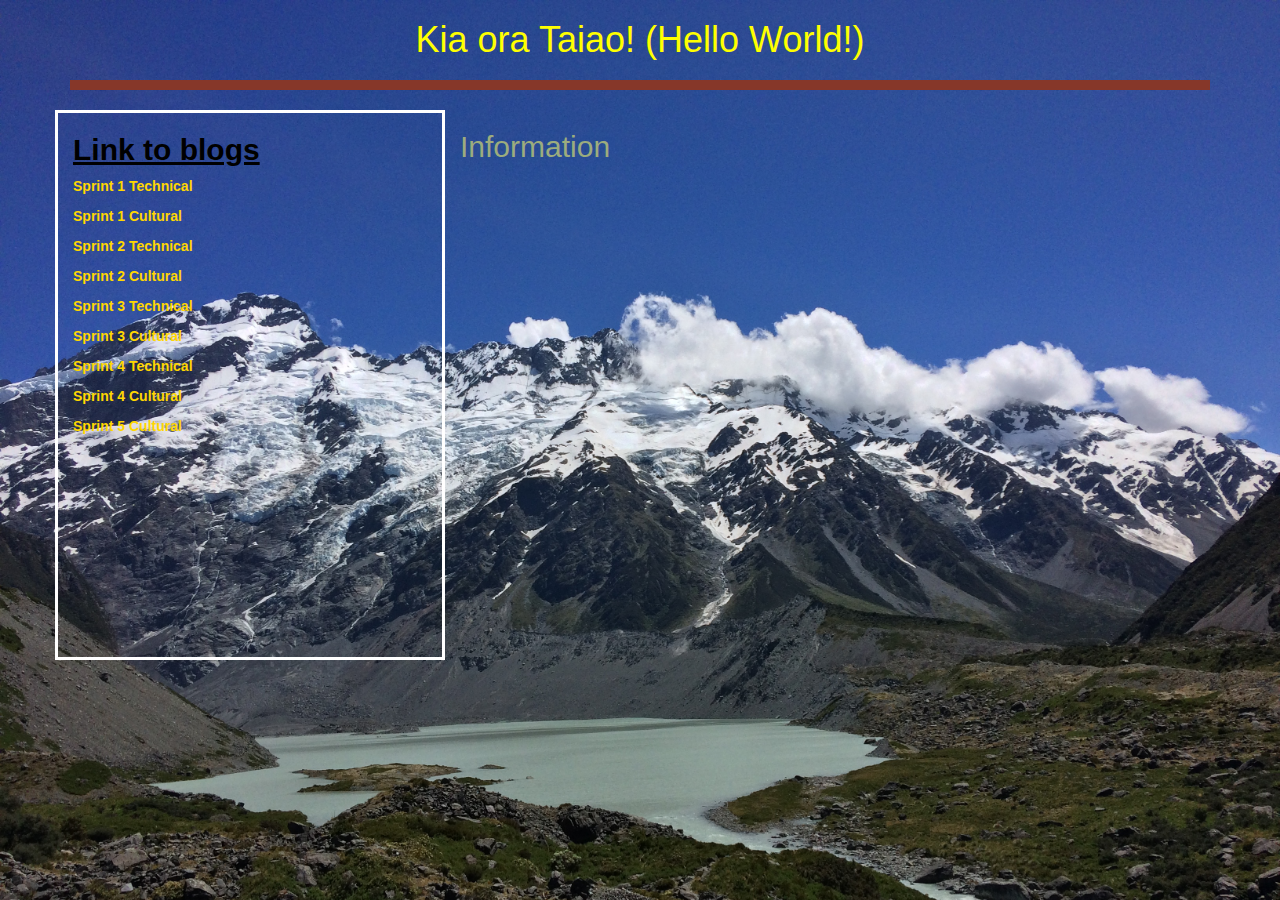
<file: index.html>
<!DOCTYPE html>

<html lang="en">

<head>
  <meta charset="UTF-8">
  <meta name="viewport" content="width=device-width, initial-scale=1.0">
  <meta http-equiv="X-UA-Compatible" content="ie=edge">
  <link rel="stylesheet" href="styles/bootstrap.min.css">
  <link rel="stylesheet" type="text/css" href="styles/main.css">
  <title>My blog</title>
  <style> 
    body {background-image: url("images/mtcook.JPG"); background-size: cover;  background-repeat: no-repeat;}
  </style>
</head>

<body>
  <div class="container">
    <div class="header">
      <h1 class="title">Kia ora Taiao! (Hello World!)</h1>
    </div>
    <hr class="hr">
    <div class="row">
      <div class="col-md-4 link" style="height: 550px">
        <h2 id="blog">Link to blogs</h2>
        <p>
          <a class ="subtitle" href="blog/sprint1-technical.html">Sprint 1 Technical</a>
        </p>
        <p>
          <a class ="subtitle" href="blog/sprint1-cultural.html">Sprint 1 Cultural</a>
        </p>
        <p>
          <a class ="subtitle" href="blog/sprint2-technical.html">Sprint 2 Technical</a>
        </p>
        <p>
          <a class ="subtitle" href="blog/sprint2-cultural.html">Sprint 2 Cultural</a>
        </p>
        <p>
          <a class ="subtitle" href="blog/sprint3-technical.html">Sprint 3 Technical</a>
        </p>
        <p>
          <a class ="subtitle" href="blog/sprint3-cultural.html">Sprint 3 Cultural</a>
        </p>
        <p>
          <a class ="subtitle" href="blog/sprint4-technical.html">Sprint 4 Technical</a>
        </p>
        <p>
          <a class ="subtitle" href="blog/sprint4-cultural.html">Sprint 4 Cultural</a>
        </p>
        <p>
          <a class ="subtitle" href="blog/sprint5-cultural.html">Sprint 5 Cultural</a>
        </p>
      </div>
      <div class="col-md-8 info" style="margin-top: 0px">
        <h2>Information</h2>
      </div>
    </div>
  </div>
</body>

</html>
</file>
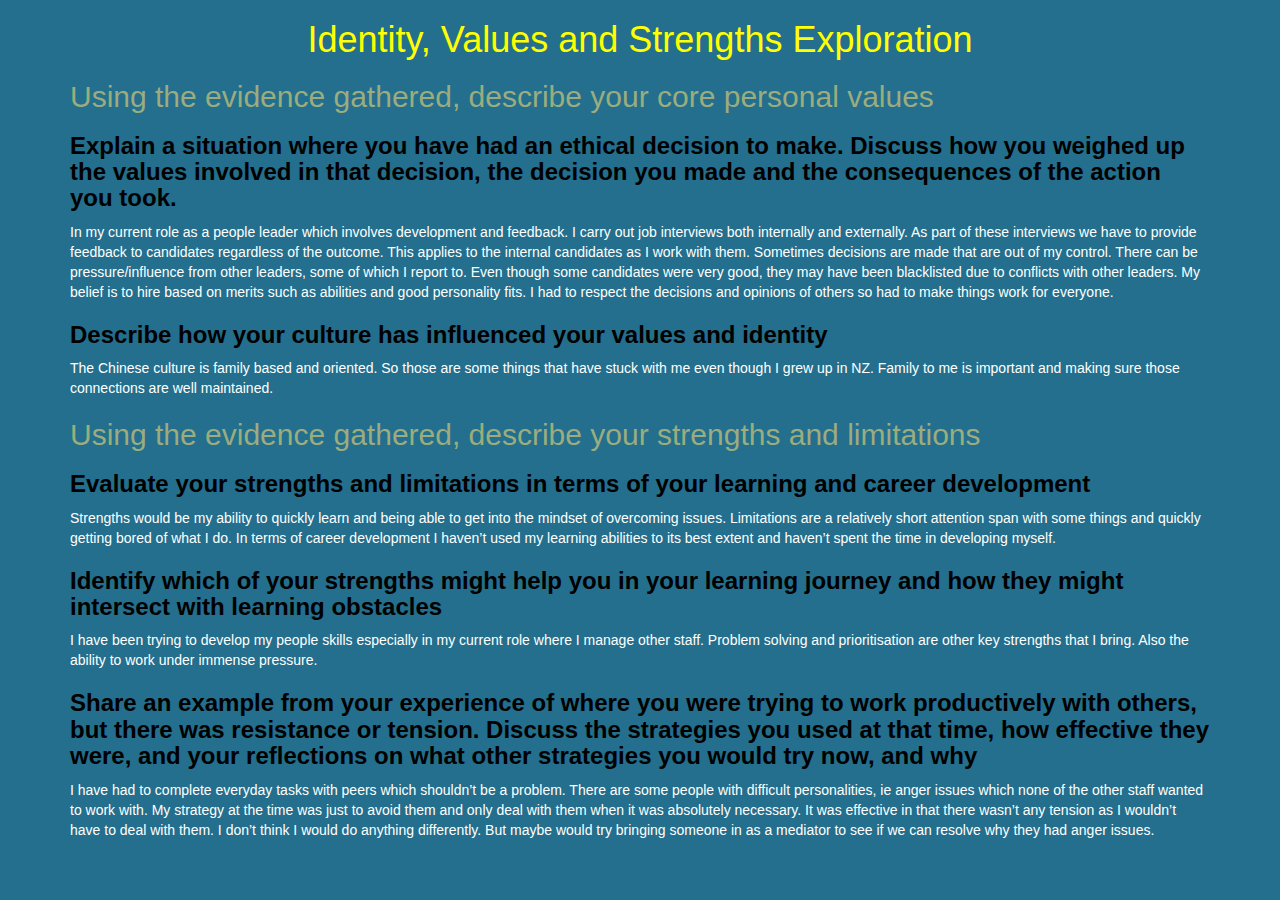
<file: blog/sprint1-cultural.html>
<!DOCTYPE html>

<html lang="en">
    
<head>
  <meta charset="UTF-8">
  <meta name="viewport" content="width=device-width, initial-scale=1.0">
  <meta http-equiv="X-UA-Compatible" content="ie=edge">
  <link rel="stylesheet" href="../styles/bootstrap.min.css">
  <link rel="stylesheet" type="text/css" href="../styles/main.css">
  <title>Sprint 1 Cultural</title>
</head>

<body>
  <div class="container">
    <h1 class="title">Identity, Values and Strengths Exploration</h1>
    <div>
      <h2>Using the evidence gathered, describe your core personal values</h2>
      <h3>Explain a situation where you have had an ethical decision to make. Discuss how you weighed up the values involved in that decision, the decision you made and the consequences of the action you took.</h3>
      <p>
        In my current role as a people leader which involves development and feedback. I carry out job interviews both internally and externally. As part of these interviews we have to provide feedback to candidates regardless of the outcome. This applies to the internal candidates as I work with them. Sometimes decisions are made that are out of my control. There can be pressure/influence from other leaders, some of which I report to. Even though some candidates were very good, they may have been blacklisted due to conflicts with other leaders. My belief is to hire based on merits such as abilities and good personality fits. I had to respect the decisions and opinions of others so had to make things work for everyone.
      </p>
      <h3>Describe how your culture has influenced your values and identity</h3>
      <p>
        The Chinese culture is family based and oriented. So those are some things that have stuck with me even though I grew up in NZ. Family to me is important and making sure those connections are well maintained. 
      </p>
    </div>
    <div>
      <h2>Using the evidence gathered, describe your strengths and limitations</h2>
      <h3>Evaluate your strengths and limitations in terms of your learning and career development</h3>
      <p>
        Strengths would be my ability to quickly learn and being able to get into the mindset of overcoming issues. Limitations are a relatively short attention span with some things and quickly getting bored of what I do. In terms of career development I haven’t used my learning abilities to its best extent and haven’t spent the time in developing myself.
      </p>
      <h3>Identify which of your strengths might help you in your learning journey and how they might intersect with learning obstacles</h3>
      <p>
        I have been trying to develop my people skills especially in my current role where I manage other staff. Problem solving and prioritisation are other key strengths that I bring. Also the ability to work under immense pressure.
      </p>
      <h3>Share an example from your experience of where you were trying to work productively with others, but there was resistance or tension. Discuss the strategies you used at that time, how effective they were, and your reflections on what other strategies you would try now, and why</h3>
      <p>
        I have had to complete everyday tasks with peers which shouldn’t be a problem. There are some people with difficult personalities, ie anger issues which none of the other staff wanted to work with. My strategy at the time was just to avoid them and only deal with them when it was absolutely necessary. It was effective in that there wasn’t any tension as I wouldn’t have to deal with them. I don’t think I would do anything differently. But maybe would try bringing someone in as a mediator to see if we can resolve why they had anger issues.
      </p>
    </div>
  </div>
</body>

</html>
</file>
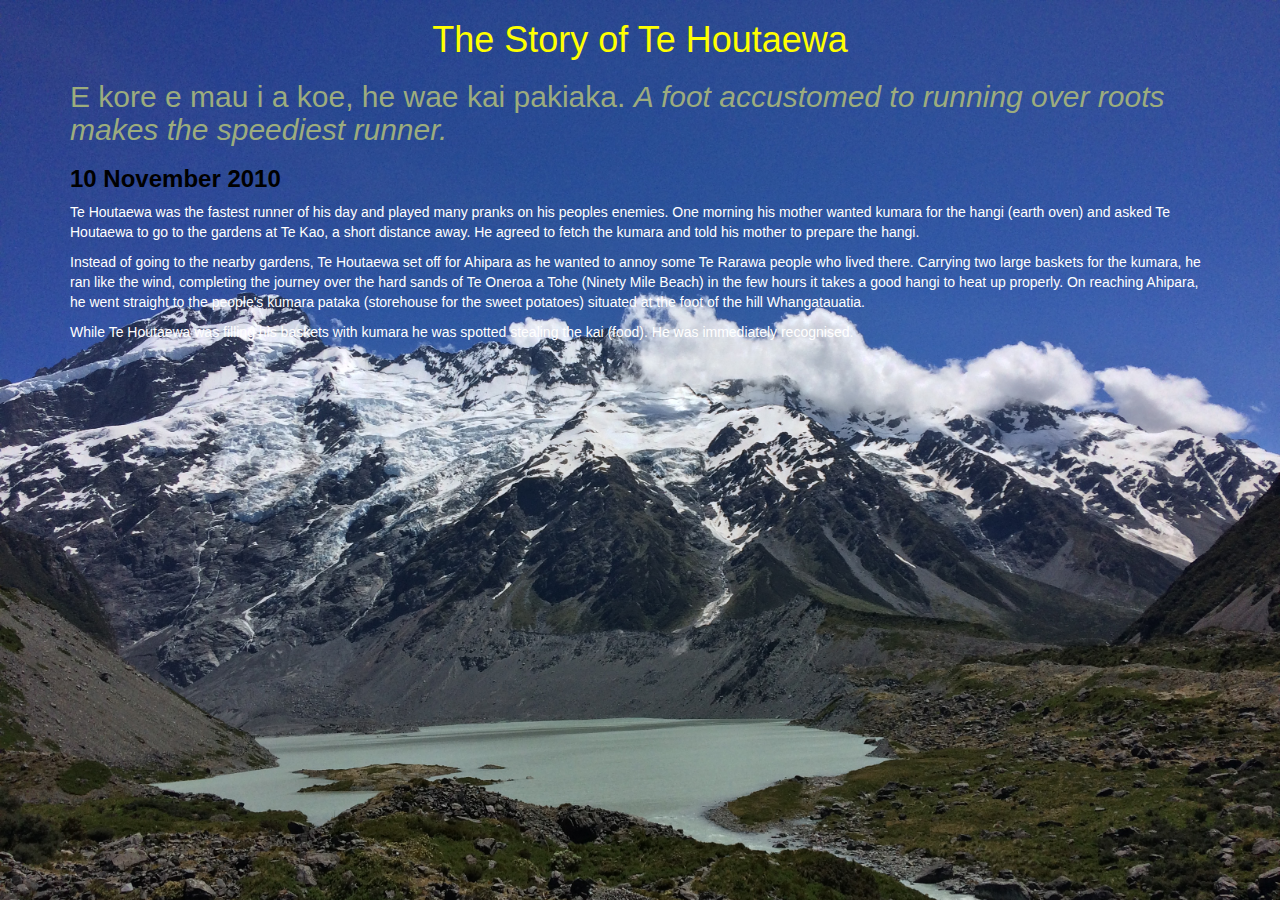
<file: blog/sprint1-technical.html>
<!DOCTYPE html>

<html lang="en">
  
<head>
  <meta charset="UTF-8">
  <meta name="viewport" content="width=device-width, initial-scale=1.0">
  <meta http-equiv="X-UA-Compatible" content="ie=edge">
  <link rel="stylesheet" href="../styles/bootstrap.min.css">
  <link rel="stylesheet" type="text/css" href="../styles/main.css">
  <title>Sprint 1 Technical</title>
  <style> 
    body {background-image: url("../images/mtcook.JPG"); background-size: cover;  background-repeat: no-repeat;
    }
  </style>
</head>

<body>
  <div class="container">
    <h1 class="title">The Story of Te Houtaewa</h1>
    <h2>E kore e mau i a koe, he wae kai pakiaka. <em>A foot accustomed to running over roots makes the speediest runner.</em> </h2>
    <h3>10 November 2010</h3>
    <p>
      Te Houtaewa was the fastest runner of his day and played many pranks on his peoples enemies. One morning his mother wanted kumara for the hangi (earth oven) and asked Te Houtaewa to go to the gardens at Te Kao, a short distance away. He agreed to fetch the kumara and told his mother to prepare the hangi.
    </p>
    <p>
      Instead of going to the nearby gardens, Te Houtaewa set off for Ahipara as he wanted to annoy some Te Rarawa people who lived there. Carrying two large baskets for the kumara, he ran like the wind, completing the journey over the hard sands of Te Oneroa a Tohe (Ninety Mile Beach) in the few hours it takes a good hangi to heat up properly. On reaching Ahipara, he went straight to the people's kumara pataka (storehouse for the sweet potatoes) situated at the foot of the hill Whangatauatia.
    </p>
    <p>
      While Te Houtaewa was filling his baskets with kumara he was spotted stealing the kai (food). He was immediately recognised.
    </p>
  </div>
</body>

</html>
</file>
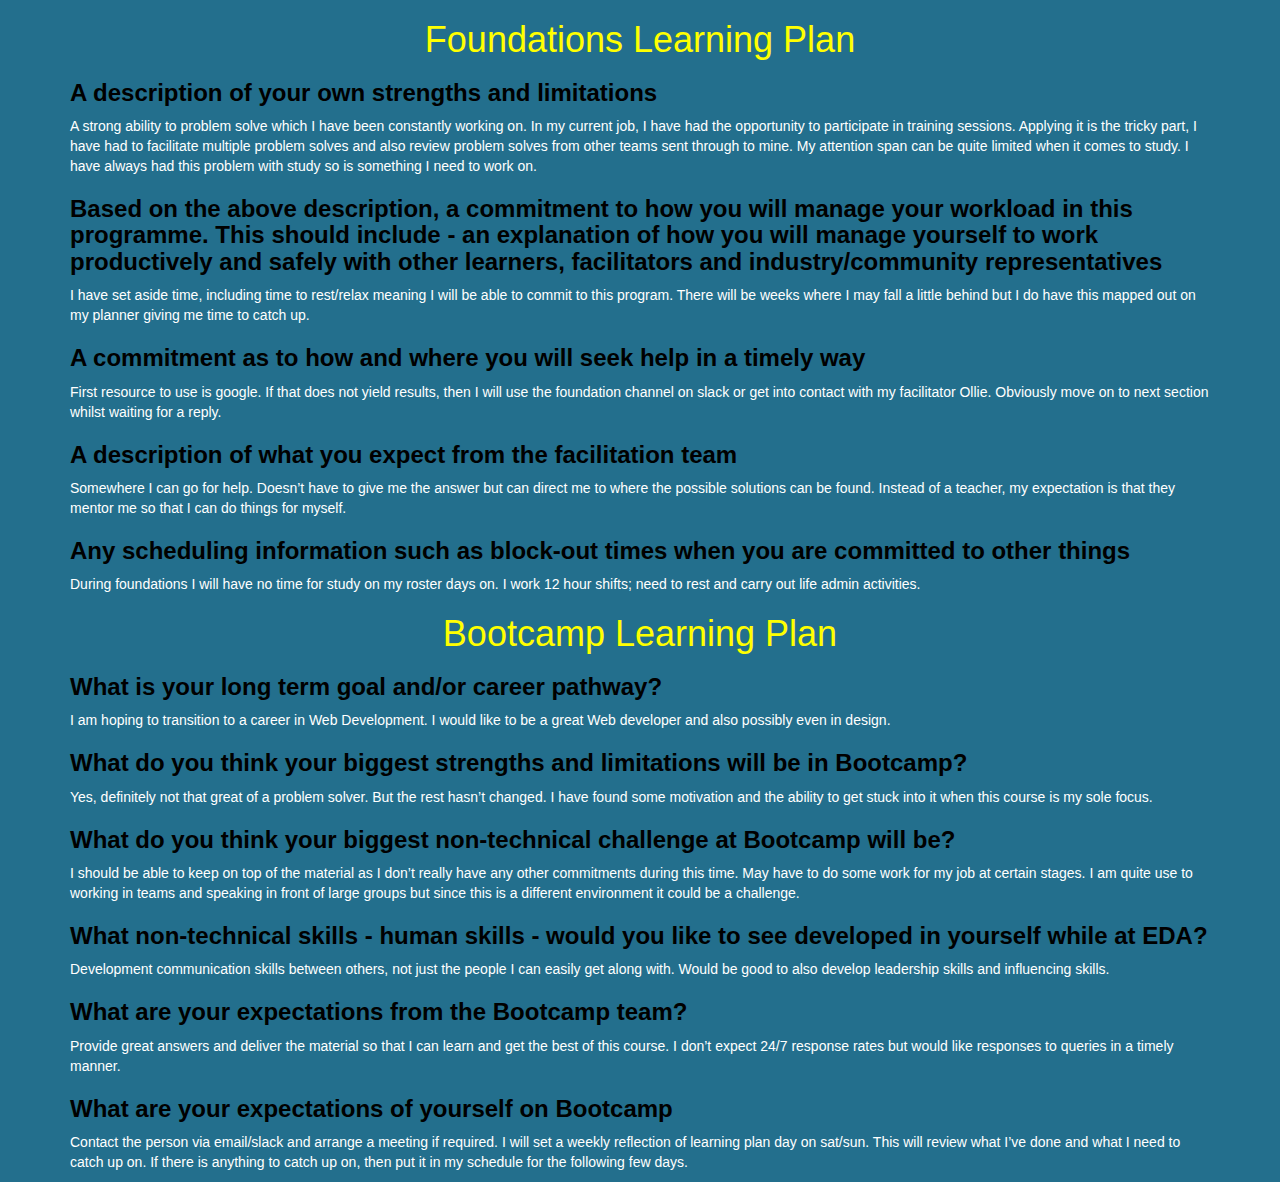
<file: blog/sprint2-cultural.html>
<!DOCTYPE html>

<html lang="en">
    
<head>
  <meta charset="UTF-8">
  <meta name="viewport" content="width=device-width, initial-scale=1.0">
  <meta http-equiv="X-UA-Compatible" content="ie=edge">
  <link rel="stylesheet" href="../styles/bootstrap.min.css">
  <link rel="stylesheet" type="text/css" href="../styles/main.css">
  <title>Sprint 2 Cultural</title>
</head>

<body>
  <div class="container">
    <h1 class="title">Foundations Learning Plan</h1>
    <div>
      <h3>A description of your own strengths and limitations</h3>
      <p>
        A strong ability to problem solve which I have been constantly working on. In my current job, I have had the opportunity to participate in training sessions. Applying it is the tricky part, I have had to facilitate multiple problem solves and also review problem solves from other teams sent through to mine. My attention span can be quite limited when it comes to study. I have always had this problem with study so is something I need to work on. 
      </p>
      <h3>Based on the above description, a commitment to how you will manage your workload in this programme. This should include - an explanation of how you will manage yourself to work productively and safely with other learners, facilitators and industry/community representatives</h3>
      <p>
        I have set aside time, including time to rest/relax meaning I will be able to commit to this program. There will be weeks where I may fall a little behind but I do have this mapped out on my planner giving me time to catch up.
      </p>
      <h3>A commitment as to how and where you will seek help in a timely way</h3>
      <p>
        First resource to use is google. If that does not yield results, then I will use the foundation channel on slack or get into contact with my facilitator Ollie. Obviously move on to next section whilst waiting for a reply.
      </p>
      <h3>A description of what you expect from the facilitation team</h3>
      <p>
        Somewhere I can go for help. Doesn’t have to give me the answer but can direct me to where the possible solutions can be found. Instead of a teacher, my expectation is that they mentor me so that I can do things for myself.
      </p>
      <h3>Any scheduling information such as block-out times when you are committed to other things</h3>
      <p>
        During foundations I will have no time for study on my roster days on. I work 12 hour shifts; need to rest and carry out life admin activities.
      </p>
    </div>
    <h1 class="title">Bootcamp Learning Plan</h1>
    <div>
      <h3>What is your long term goal and/or career pathway?</h3>
      <p>
        I am hoping to transition to a career in Web Development. I would like to be a great Web developer and also possibly even in design.
      </p>
      <h3>What do you think your biggest strengths and limitations will be in Bootcamp?</h3>
      <p>
        Yes, definitely not that great of a problem solver. But the rest hasn’t changed. I have found some motivation and the ability to get stuck into it when this course is my sole focus.
      </p>
      <h3>What do you think your biggest non-technical challenge at Bootcamp will be?</h3>
      <p>
        I should be able to keep on top of the material as I don’t really have any other commitments during this time. May have to do some work for my job at certain stages. I am quite use to working in teams and speaking in front of large groups but since this is a different environment it could be a challenge.
      </p>
      <h3>What non-technical skills - human skills - would you like to see developed in yourself while at EDA?</h3>
      <p>
        Development communication skills between others, not just the people I can easily get along with. Would be good to also develop leadership skills and influencing skills.
      </p>
      <h3>What are your expectations from the Bootcamp team?</h3>
      <p>
        Provide great answers and deliver the material so that I can learn and get the best of this course. I don’t expect 24/7 response rates but would like responses to queries in a timely manner.
      </p>
      <h3>What are your expectations of yourself on Bootcamp</h3>
      <p>
        Contact the person via email/slack and arrange a meeting if required. I will set a weekly reflection of learning plan day on sat/sun. This will review what I’ve done and what I need to catch up on. If there is anything to catch up on, then put it in my schedule for the following few days.
      </p>
    </div>
  </div>
</body>

</html>
</file>
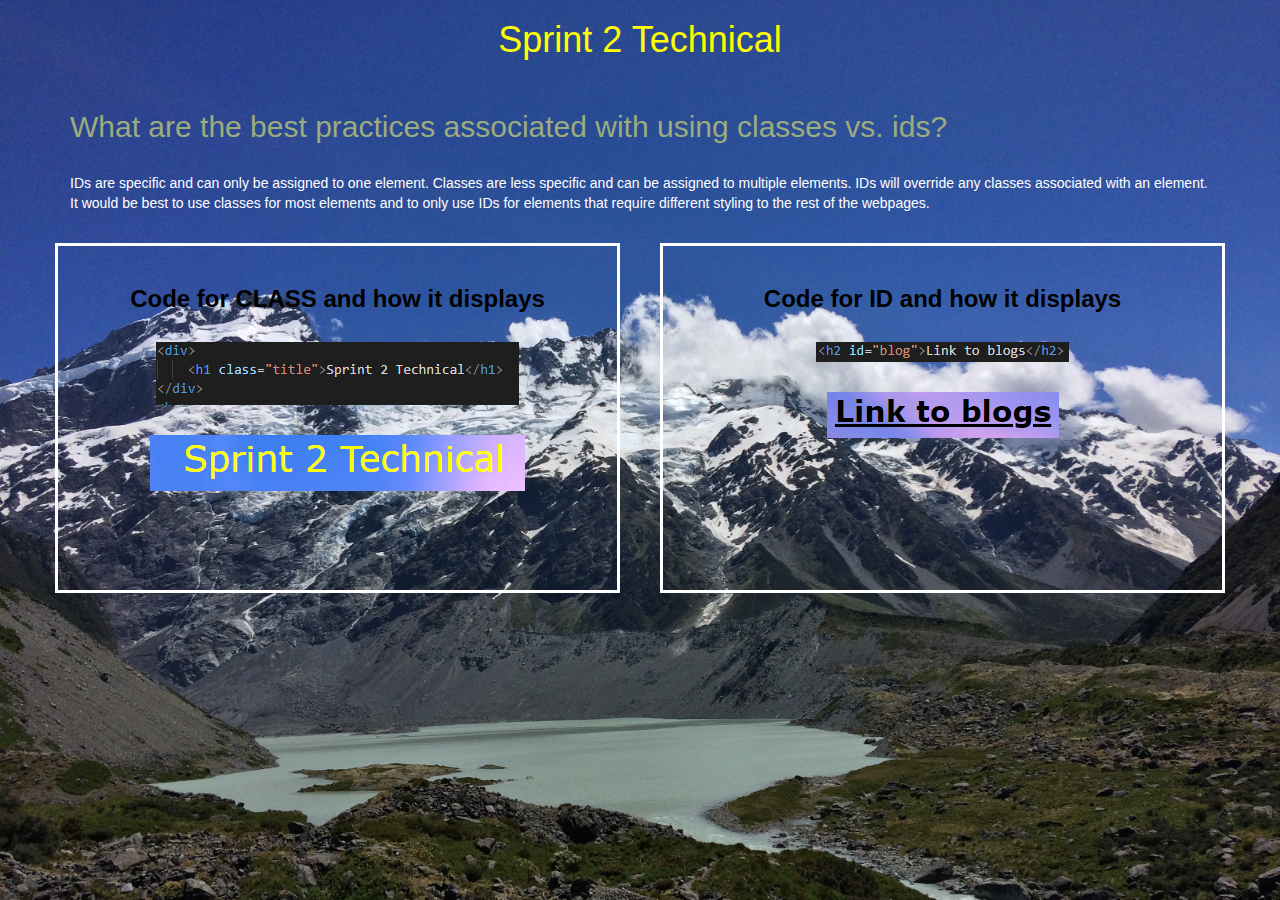
<file: blog/sprint2-technical.html>
<!DOCTYPE html>

<html lang="en">

<head>
  <meta charset="UTF-8">
  <meta name="viewport" content="width=device-width, initial-scale=1.0">
  <meta http-equiv="X-UA-Compatible" content="ie=edge">
  <link rel="stylesheet" href="../styles/bootstrap.min.css">
  <link rel="stylesheet" type="text/css" href="../styles/main.css">
  <title>Sprint 2 Technical</title>
  <style> 
    body {background-image: url("../images/mtcook.JPG"); background-size: cover;  background-repeat: no-repeat;}
  </style>
</head>

<body>
  <div class="container">
    <div>
      <h1 class="title">Sprint 2 Technical</h1>
    </div>
    <br>
    <div>
      <h2>What are the best practices associated with using classes vs. ids?</h2>
    </div>
    <br>
    <div>
      <p>
        IDs are specific and can only be assigned to one element. Classes are less specific and can be assigned to multiple elements. IDs will override any classes associated with an element.  It would be best to use classes for most elements and to only use IDs for elements that require different styling to the rest of the webpages.
      </p>
    </div>
    <br>
    <div class="row wrap">
      <div class="col-md-6 link" style="height: 350px;padding-top: 20px;margin-right: 20px;">
        <h3 class="centertext">Code for CLASS and how it displays</h3>
        <img class="center" src="../images/class.PNG" alt="code for class">
        <img class="center" src="../images/class example.PNG" alt="display example for class">
      </div>
      <div class="col-md-6 link" style="height: 350px;padding-top: 20px;margin-left: 20px;">
        <h3 class="centertext">Code for ID and how it displays</h3>
        <img class="center" src="../images/ID.PNG" alt="code for ID">
        <img class="center" src="../images/ID example.PNG" alt="display example for ID">
      </div>
    </div>
  </div>
</body>
  
</html>
</file>
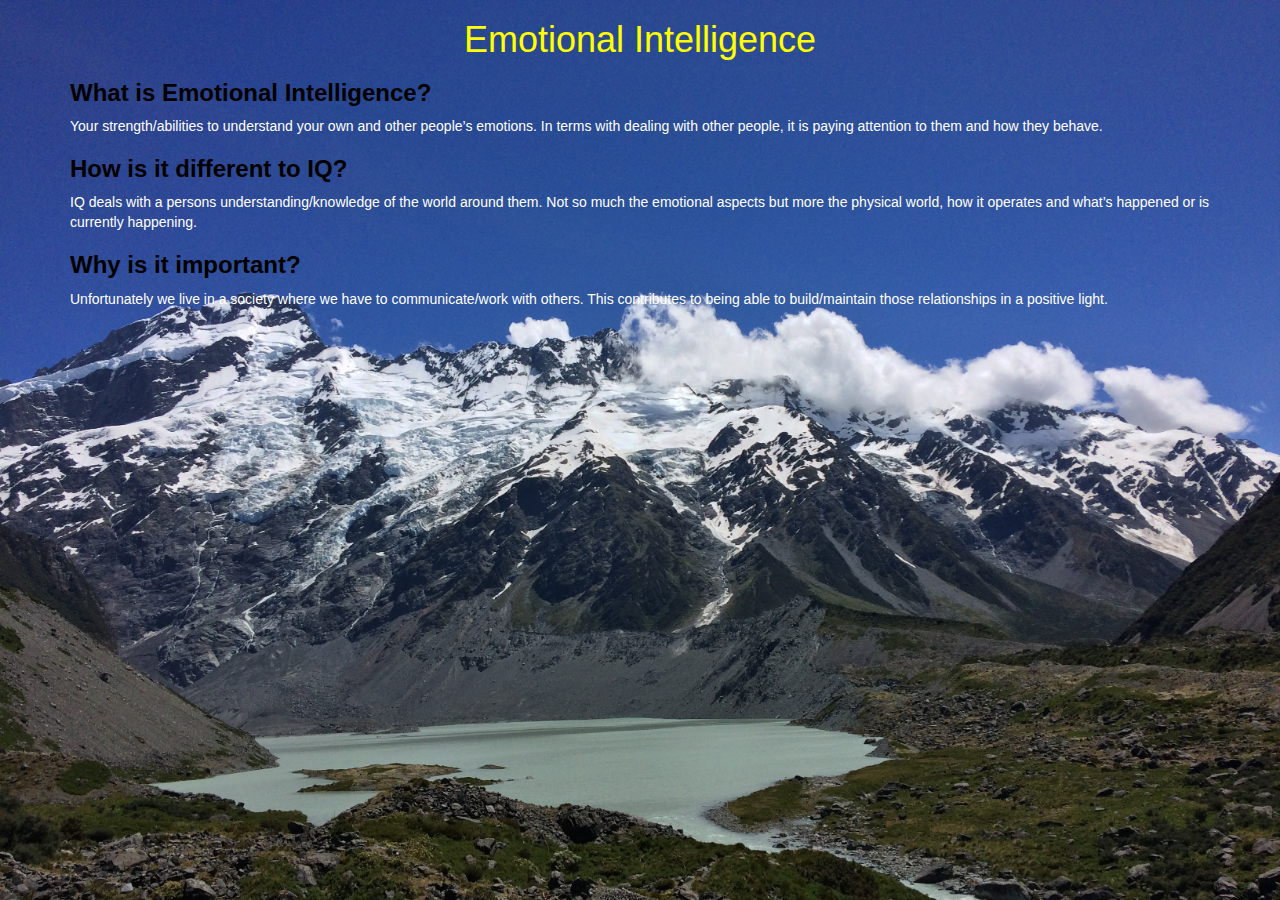
<file: blog/sprint3-cultural.html>
<!DOCTYPE html>

<html lang="en">

<head>
  <meta charset="UTF-8">
  <meta name="viewport" content="width=device-width, initial-scale=1.0">
  <meta http-equiv="X-UA-Compatible" content="ie=edge">
  <link rel="stylesheet" href="../styles/bootstrap.min.css">
  <link rel="stylesheet" type="text/css" href="../styles/main.css">
  <title>Sprint 3 Cultural</title>
  <style> 
    body {background-image: url("../images/mtcook.JPG"); background-size: cover;  background-repeat: no-repeat;}
  </style>
</head>

<body>
  <div class="container">
    <h1 class="title">Emotional Intelligence</h1>
    <div>
      <h3>What is Emotional Intelligence?</h3>
      <p>
        Your strength/abilities to understand your own and other people’s emotions. In terms with dealing with other people, it is paying attention to them and how they behave.
      </p>
      <h3>How is it different to IQ?</h3>
      <p>
        IQ deals with a persons understanding/knowledge of the world around them. Not so much the emotional aspects but more the physical world, how it operates  and what’s happened or is currently happening.
      </p>
      <h3>Why is it important?</h3>
      <p>
        Unfortunately we live in a society where we have to communicate/work with others. This contributes to being able to build/maintain those relationships in a positive light.
      </p>
    </div>
  </div>
</body>
    
</html>
</file>
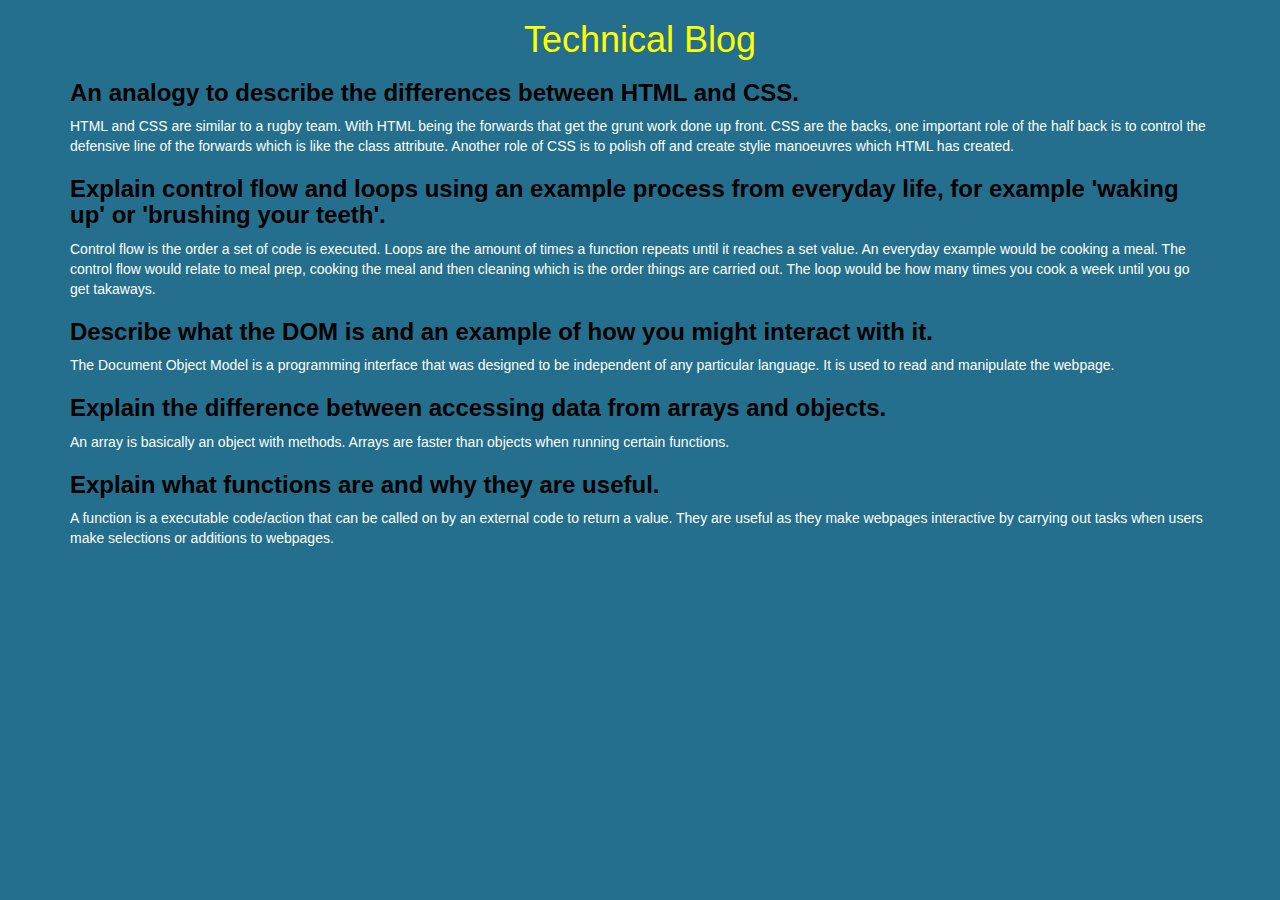
<file: blog/sprint3-technical.html>
<!DOCTYPE html>

<html lang="en">

<head>
  <meta charset="UTF-8">
  <meta name="viewport" content="width=device-width, initial-scale=1.0">
  <meta http-equiv="X-UA-Compatible" content="ie=edge">
  <link rel="stylesheet" href="../styles/bootstrap.min.css">
  <link rel="stylesheet" type="text/css" href="../styles/main.css">
  <title>Sprint 3 Technical</title>
</head>

<body>
  <div class="container">
    <h1 class="title">Technical Blog</h1>
    <div>
      <h3>An analogy to describe the differences between HTML and CSS.</h3>
      <p>
        HTML and CSS are similar to a rugby team. With HTML being the forwards that get the grunt work done up front. CSS are the backs, one important role of the half back is to control the defensive line of the forwards which is like the class attribute. Another role of CSS is to polish off and create stylie manoeuvres which HTML has created.
      </p>
      <h3>Explain control flow and loops using an example process from everyday life, for example 'waking up' or 'brushing your teeth'.</h3>
      <p>
        Control flow is the order a set of code is executed. Loops are the amount of times a function repeats until it reaches a set value. An everyday example would be cooking a meal. The control flow would relate to meal prep, cooking the meal and then cleaning which is the order things are carried out. The loop would be how many times you cook a week until you go get takaways.
      </p>
      <h3>Describe what the DOM is and an example of how you might interact with it.</h3>
      <p>
        The Document Object Model is a programming interface that was designed to be independent of any particular language. It is used to read and manipulate the webpage.
      </p>
      <h3>Explain the difference between accessing data from arrays and objects.</h3>
      <p>
        An array is basically an object with methods. Arrays are faster than objects when running certain functions.
      </p>
      <h3>Explain what functions are and why they are useful.</h3>
      <p>
        A function is a executable code/action that can be called on by an external code to return a value. They are useful as they make webpages interactive by carrying out tasks when users make selections or additions to webpages.
      </p>
    </div>
  </div>
</body>

</html>
</file>
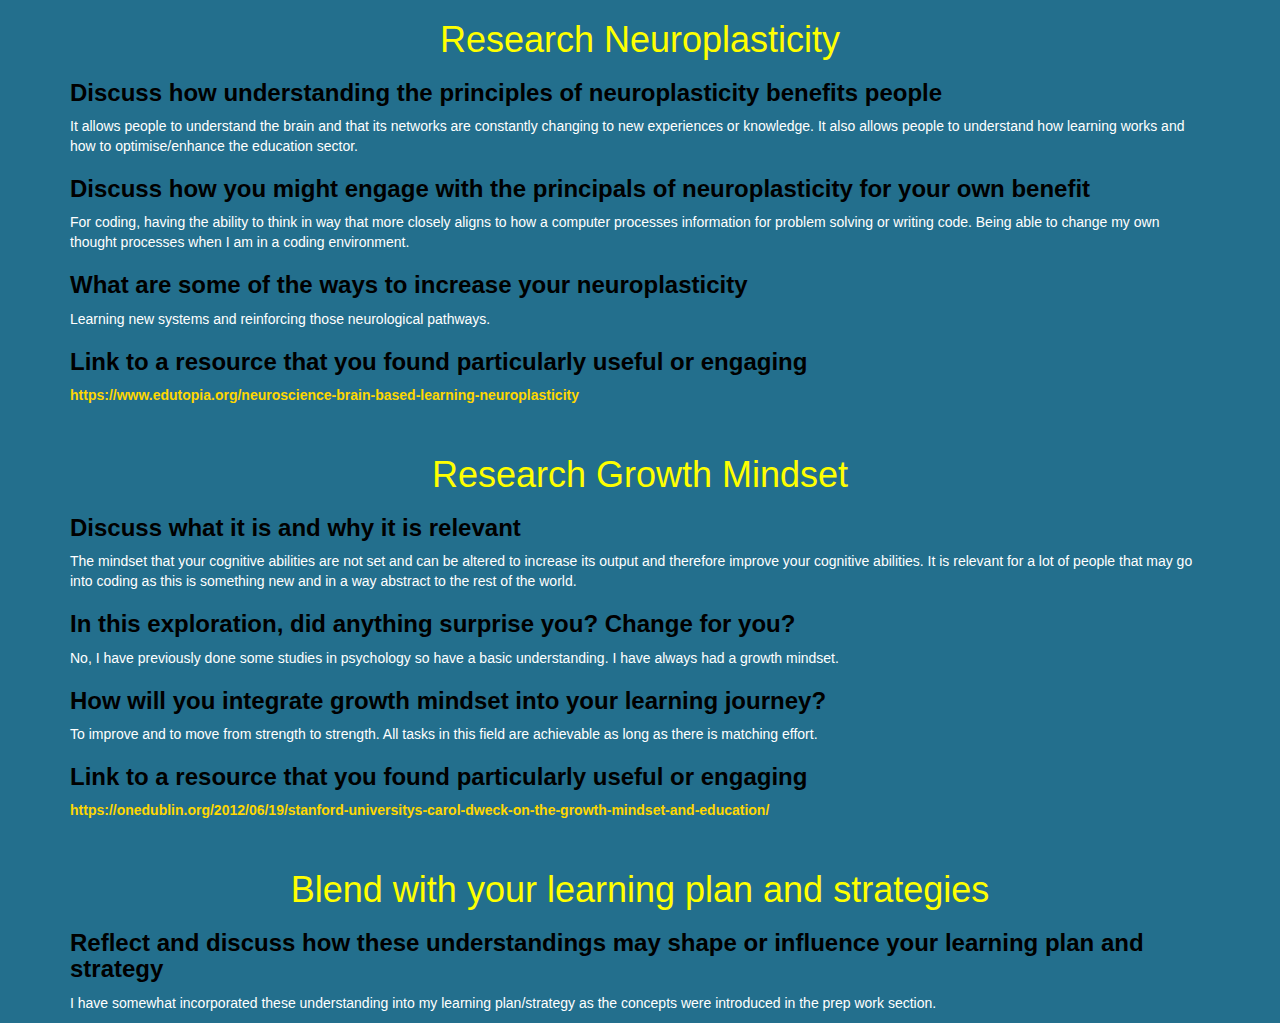
<file: blog/sprint4-cultural.html>
<!DOCTYPE html>

<html lang="en">

<head>
	<meta charset="UTF-8">
	<meta name="viewport" content="width=device-width, initial-scale=1.0">
	<meta http-equiv="X-UA-Compatible" content="ie=edge">
	<link rel="stylesheet" href="../styles/bootstrap.min.css">
	<link rel="stylesheet" type="text/css" href="../styles/main.css">
	<title>Sprint 4 Cultural</title>
</head>

<body>
	<div class="container">
		<h1 class="title">Research Neuroplasticity</h1>
		<h3>Discuss how understanding the principles of neuroplasticity benefits people</h3>
		<p>
      It allows people to understand the brain and that its networks are constantly changing to new experiences or knowledge. It also allows people to understand how learning works and how to optimise/enhance the education sector.
    </p>
		<h3>Discuss how you might engage with the principals of neuroplasticity for your own benefit</h3>
		<p>
      For coding, having the ability to think in way that more closely aligns to how a computer processes information for problem solving or writing code. Being able to change my own thought processes when I am in a coding environment.
    </p>
		<h3>What are some of the ways to increase your neuroplasticity</h3>
		<p>
      Learning new systems and reinforcing those neurological pathways.
    </p>
		<h3>Link to a resource that you found particularly useful or engaging</h3>
		<p>
      <a class="subtitle" href="https://www.edutopia.org/neuroscience-brain-based-learning-neuroplasticity">https://www.edutopia.org/neuroscience-brain-based-learning-neuroplasticity</a>
    </p>
		<br>
		<h1 class="title">Research Growth Mindset</h1>
		<h3>Discuss what it is and why it is relevant</h3>
		<p>
      The mindset that your cognitive abilities are not set and can be altered to increase its output and therefore improve your cognitive abilities. It is relevant for a lot of people that may go into coding as this is something new and in a way abstract to the rest of the world.
    </p>
		<h3>In this exploration, did anything surprise you? Change for you?</h3>
		<p>
      No, I have previously done some studies in psychology so have a basic understanding. I have always had a growth mindset.
    </p>
		<h3>How will you integrate growth mindset into your learning journey?</h3>
		<p>
      To improve and to move from strength to strength. All tasks in this field are achievable as long as there is matching effort.
    </p>
		<h3>Link to a resource that you found particularly useful or engaging</h3>
		<p>
      <a class="subtitle" href="https://onedublin.org/2012/06/19/stanford-universitys-carol-dweck-on-the-growth-mindset-and-education/">https://onedublin.org/2012/06/19/stanford-universitys-carol-dweck-on-the-growth-mindset-and-education/</a>
    </p>
		<br>
		<h1 class="title">Blend with your learning plan and strategies</h1>
		<h3>Reflect and discuss how these understandings may shape or influence your learning plan and strategy</h3>
		<p>
      I have somewhat incorporated these understanding into my learning plan/strategy as the concepts were introduced in the prep work section.
    </p>
	</div>
</body>

</html>
</file>
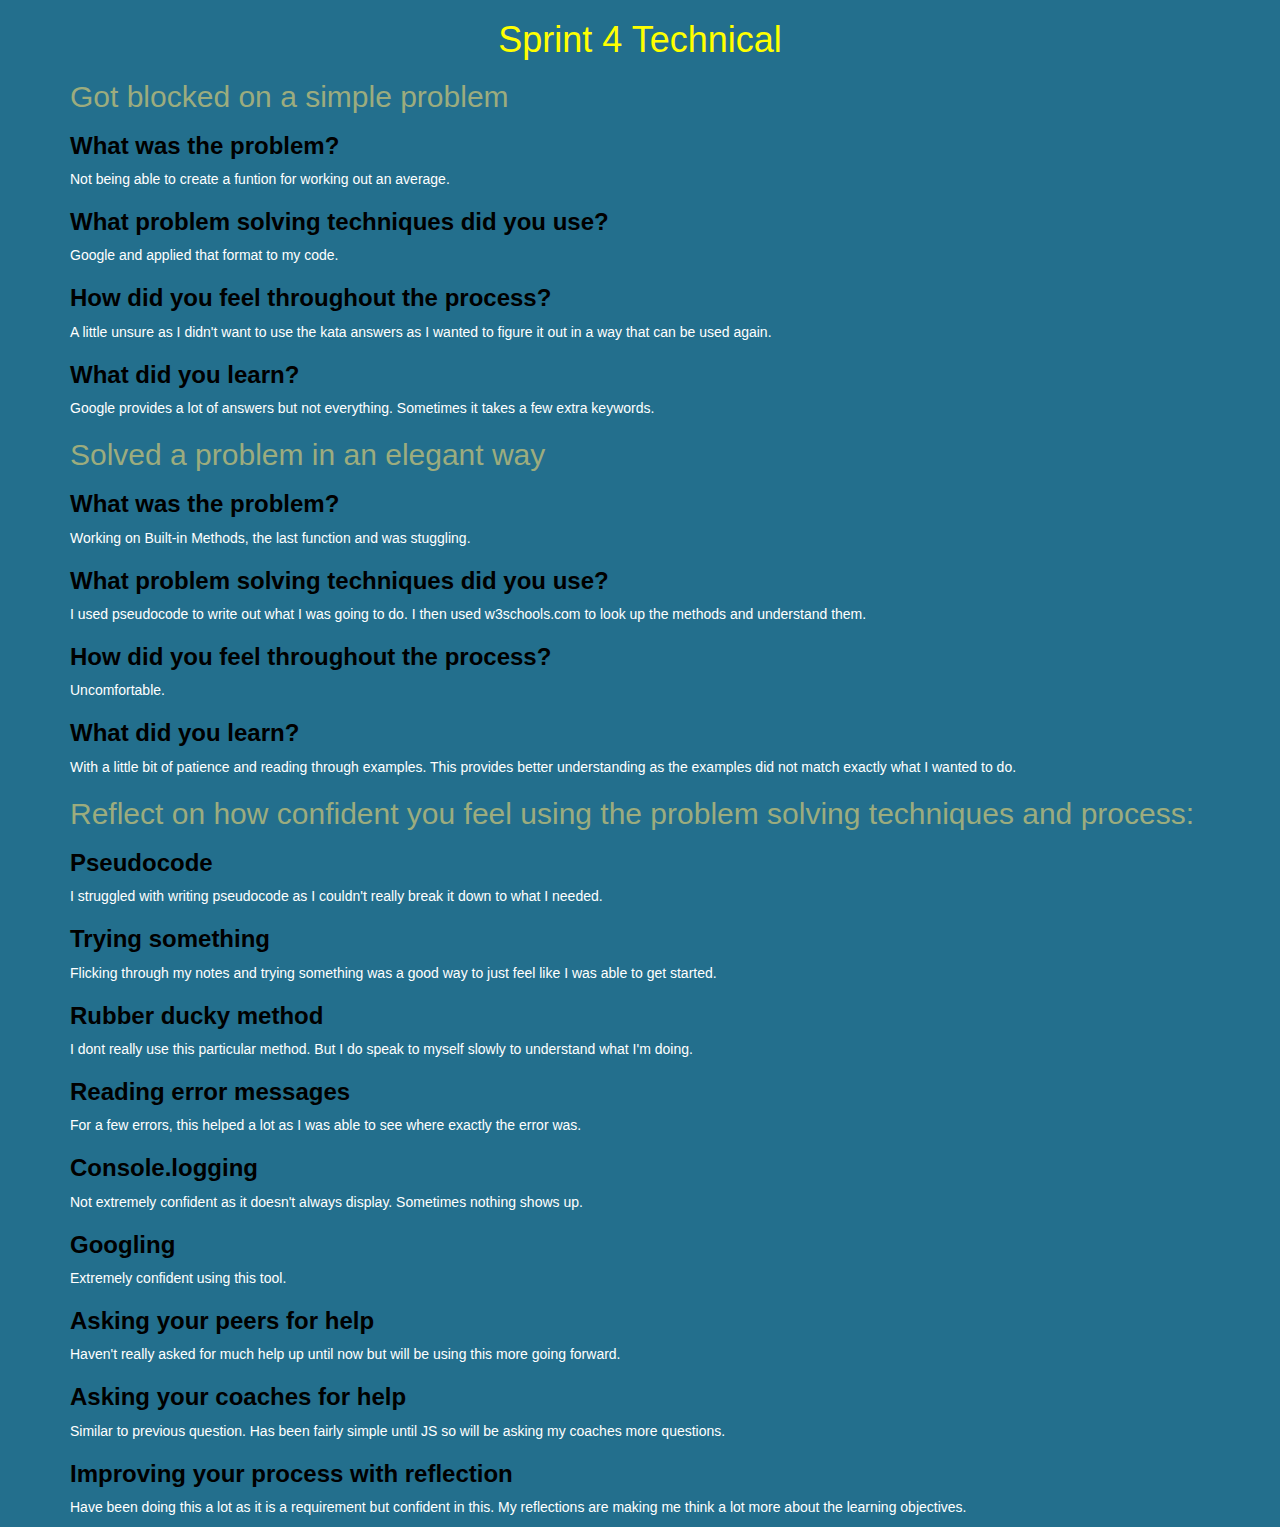
<file: blog/sprint4-technical.html>
<!DOCTYPE html>

<html lang="en">

<head>
  <meta charset="UTF-8">
  <meta name="viewport" content="width=device-width, initial-scale=1.0">
  <meta http-equiv="X-UA-Compatible" content="ie=edge">
  <link rel="stylesheet" href="../styles/bootstrap.min.css">
  <link rel="stylesheet" type="text/css" href="../styles/main.css">
  <title>Sprint 4 Technical</title>
</head>

<body>
  <div class="container">
    <h1 class="title">Sprint 4 Technical</h1>
    <div>
      <h2>Got blocked on a simple problem</h2>
      <h3>What was the problem?</h3>
      <p>
        Not being able to create a funtion for working out an average.
      </p>
      <h3>What problem solving techniques did you use?</h3>
      <p>
        Google and applied that format to my code.
      </p>
      <h3>How did you feel throughout the process?</h3>
      <p>
        A little unsure as I didn't want to use the kata answers as I wanted to figure it out in a way that can be used again.
      </p>
      <h3>What did you learn?</h3>
      <p>
        Google provides a lot of answers but not everything. Sometimes it takes a few extra keywords.
      </p>
    </div>
    <div>
      <h2>Solved a problem in an elegant way</h2>
      <h3>What was the problem?</h3>
      <p>
        Working on Built-in Methods, the last function and was stuggling.
      </p>
      <h3>What problem solving techniques did you use?</h3>
      <p>
        I used pseudocode to write out what I was going to do. I then used w3schools.com to look up the methods and understand them.
      </p>
      <h3>How did you feel throughout the process?</h3>
      <p>
        Uncomfortable.
      </p>
      <h3>What did you learn?</h3>
      <p>
        With a little bit of patience and reading through examples. This provides better understanding as the examples did not match exactly what I wanted to do.
      </p>
    </div>
    <div>
      <h2>Reflect on how confident you feel using the problem solving techniques and process:</h2>
      <h3>Pseudocode</h3>
      <p>
        I struggled with writing pseudocode as I couldn't really break it down to what I needed.
      </p>
      <h3>Trying something</h3>
      <p>
        Flicking through my notes and trying something was a good way to just feel like I was able to get started.
      </p>
      <h3>Rubber ducky method</h3>
      <p>
        I dont really use this particular method. But I do speak to myself slowly to understand what I'm doing.
      </p>
      <h3>Reading error messages</h3>
      <p>
        For a few errors, this helped a lot as I was able to see where exactly the error was.
      </p>
      <h3>Console.logging</h3>
      <p>
        Not extremely confident as it doesn't always display. Sometimes nothing shows up.
      </p>
      <h3>Googling</h3>
      <p>
        Extremely confident using this tool.
      </p>
      <h3>Asking your peers for help</h3>
      <p>
        Haven't really asked for much help up until now but will be using this more going forward.
      </p>
      <h3>Asking your coaches for help</h3>
      <p>
        Similar to previous question. Has been fairly simple until JS so will be asking my coaches more questions.
      </p>
      <h3>Improving your process with reflection</h3>
      <p>
        Have been doing this a lot as it is a requirement but confident in this. My reflections are making me think a lot more about the learning objectives.
      </p>
    </div>
  </div>
</body>

</html>
</file>
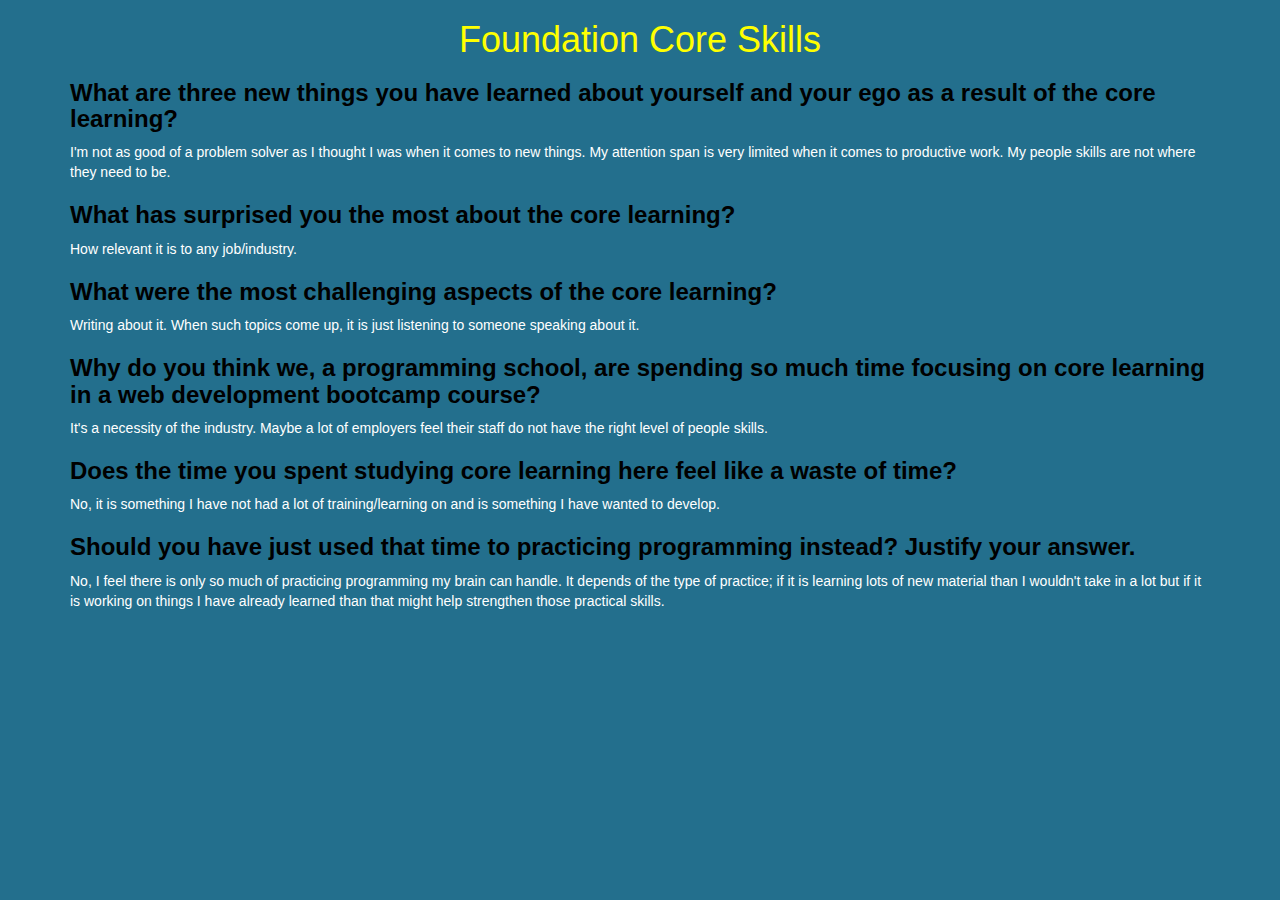
<file: blog/sprint5-cultural.html>
<!DOCTYPE html>

<html lang="en">

<head>
  <meta charset="UTF-8">
  <meta name="viewport" content="width=device-width, initial-scale=1.0">
  <meta http-equiv="X-UA-Compatible" content="ie=edge">
  <link rel="stylesheet" href="../styles/bootstrap.min.css">
  <link rel="stylesheet" type="text/css" href="../styles/main.css">
  <title>Sprint 5 Cultural</title>
</head>

<body>
  <div class="container">
    <h1 class="title">Foundation Core Skills</h1>
    <h3>What are three new things you have learned about yourself and your ego as a result of the core learning?</h3>
    <p>
      I'm not as good of a problem solver as I thought I was when it comes to new things. My attention span is very limited when it comes to productive work. My people skills are not where they need to be.
    </p>
    <h3>What has surprised you the most about the core learning?</h3>
    <p>
      How relevant it is to any job/industry.
    </p>
    <h3>What were the most challenging aspects of the core learning?</h3>
    <p>
      Writing about it. When such topics come up, it is just listening to someone speaking about it.
    </p>
    <h3>Why do you think we, a programming school, are spending so much time focusing on core learning in a web development bootcamp course?</h3>
    <p>
      It's a necessity of the industry. Maybe a lot of employers feel their staff do not have the right level of people skills.
    </p>
    <h3>Does the time you spent studying core learning here feel like a waste of time? </h3>
    <p>
      No, it is something I have not had a lot of training/learning on and is something I have wanted to develop. 
    </p>
    <h3>Should you have just used that time to practicing programming instead? Justify your answer.</h3>
    <p>
      No, I feel there is only so much of practicing programming my brain can handle. It depends of the type of practice; if it is learning lots of new material than I wouldn't take in a lot but if it is working on things I have already learned than that might help strengthen those practical skills.
    </p>
  </div>
</body>

</html>
</file>
<file: styles/main.css>
body {
    font-family: Verdana, Geneva, Tahoma, sans-serif;
    background-color:rgb(35, 111, 141);
    color:white;
}

.info {
    margin-top: 30px;
}

.hr {
    border-style: solid;
    border-width: 10px;
    border-top: none; 
    color: rgb(134, 55, 41);
}

.link {
    border: solid;
    border-color: white
}

.title {
    color: Yellow;
    text-align: center;
}

h2 {
    color: rgb(156, 172, 126);
}

#blog {
    font-weight: bolder;
    color: black;
    text-decoration: underline;
}

.wrap {
    display: flex;
}

.center {
    display: block;
    margin-left: auto;
    margin-right: auto;
    margin-top: 30px;
    margin-bottom: 30px;
}

.centertext {
    text-align: center;
}

h3 {
    color: black;
    font-weight: bold;
}

.subtitle {
    font-weight: bolder;
    color: gold;
}
</file>
